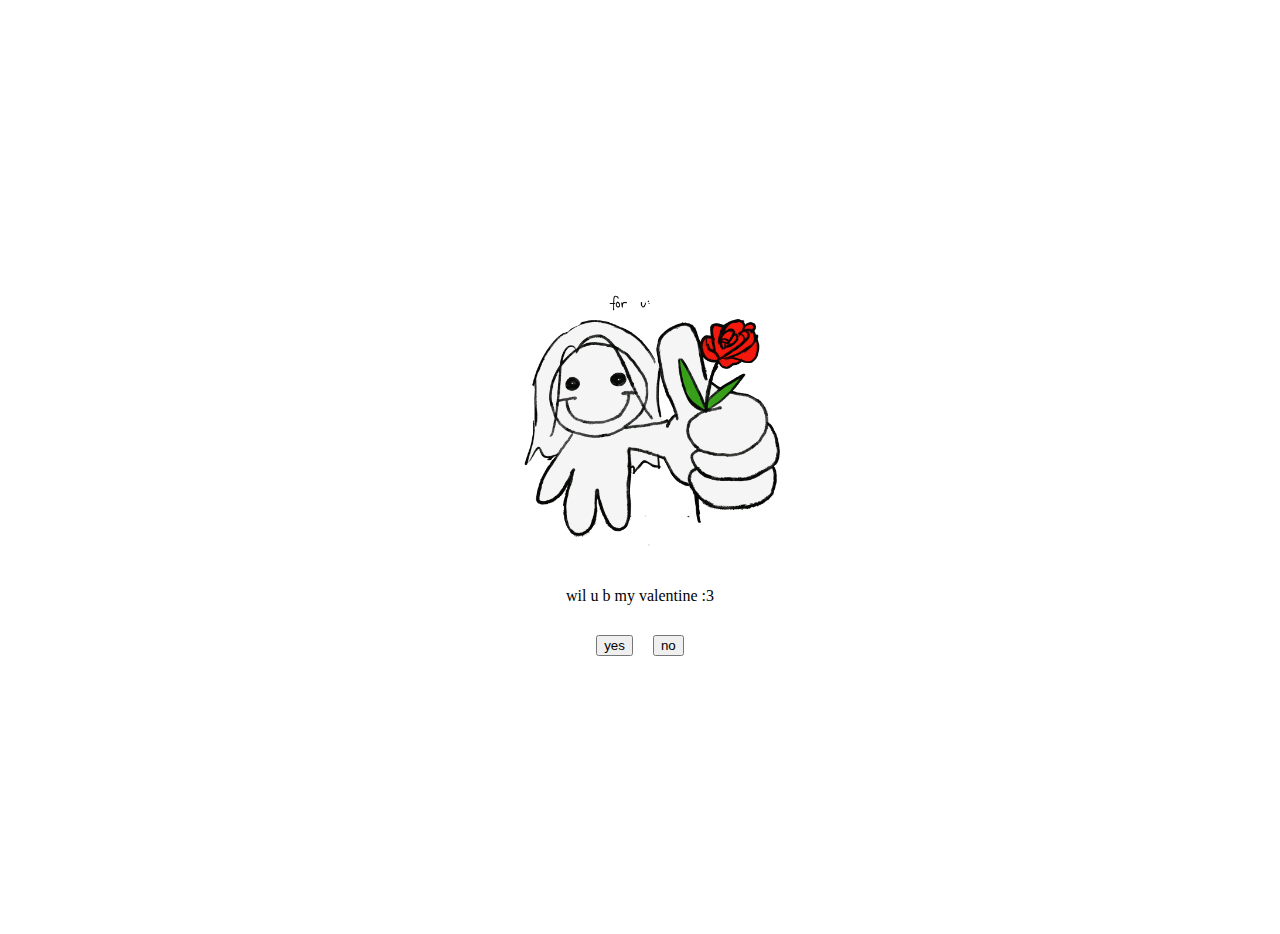
<file: index.html>
<!DOCTYPE html>
<html lang="en">
<head>
    <meta charset="UTF-8">
    <meta name="viewport" content="width=device-width, initial-scale=1.0">
    <title>for gibba</title>
    <link rel="stylesheet" href="styles.css">
</head>
<body>
    <div style="display: none" id="hideAll">&nbsp;</div>
    <div class="main">
        <img src="./media/gif1.gif" class="gif1">
        <h class="question">wil u b my valentine :3</h>
        <div class="buttons">
            <button class="yes"><a href="./yes.html" style="text-decoration: none">yes</a></button>
            <button class="no" onclick ="self.close()">no</button>
        </div>
    </div>


    <script src="script.js"></script>
    <script type="text/javascript">
        document.getElementById("hideAll").style.display = "block";
    </script> 
</body>
</html>
</file>
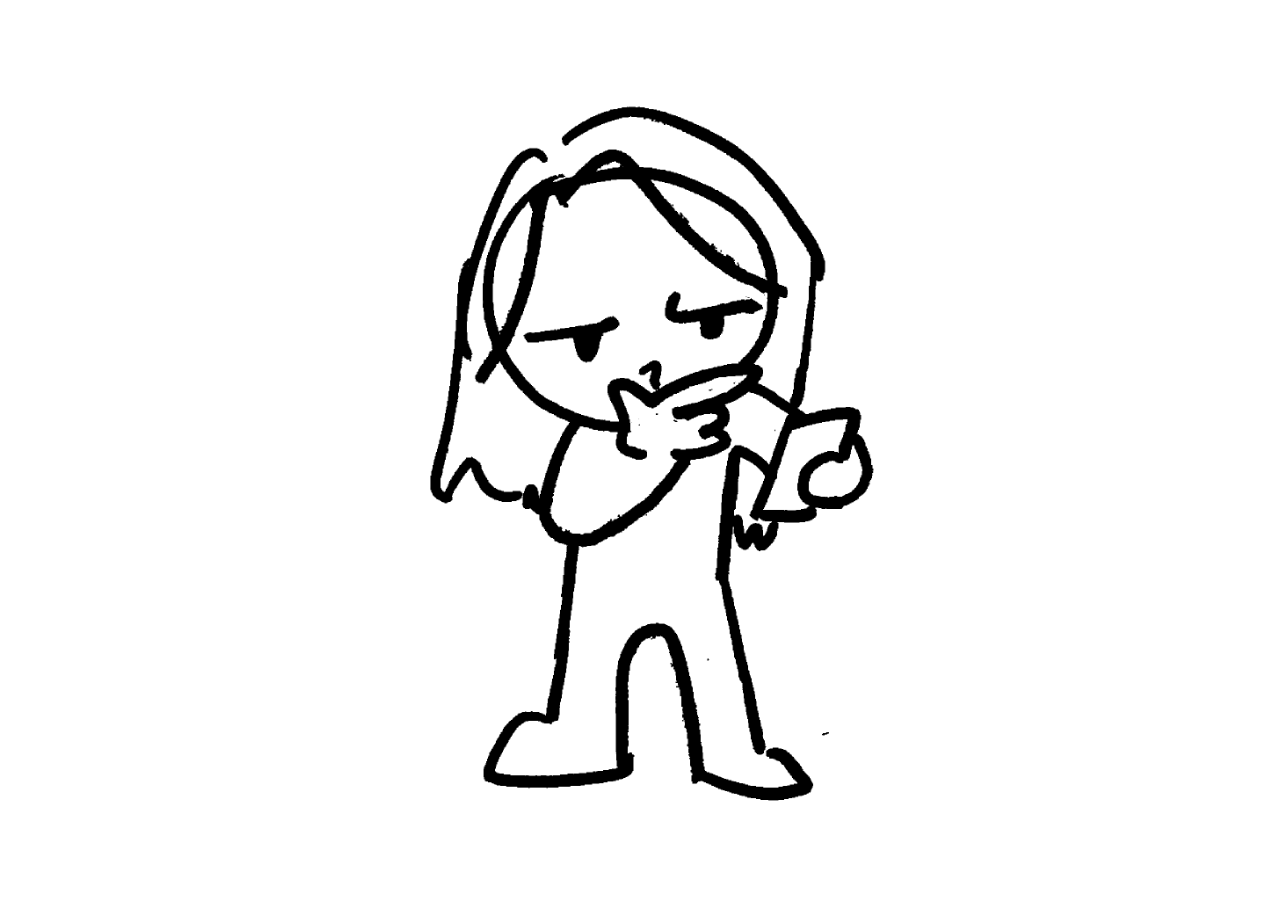
<file: badEnding.html>
<!DOCTYPE html>
<html lang="en">
<head>
    <meta charset="UTF-8">
    <meta name="viewport" content="width=device-width, initial-scale=1.0">
    <title>for gibba</title>
    <link rel="stylesheet" href="styles.css">
</head>
<body>
    
    <div class="main">
        <img src="./media/badEnding.gif" class="badEnding">
    </div>

    <script>
    setTimeout(function() {
        window.close();
    }, 5250);
    </script>
</body>
</html>
</file>
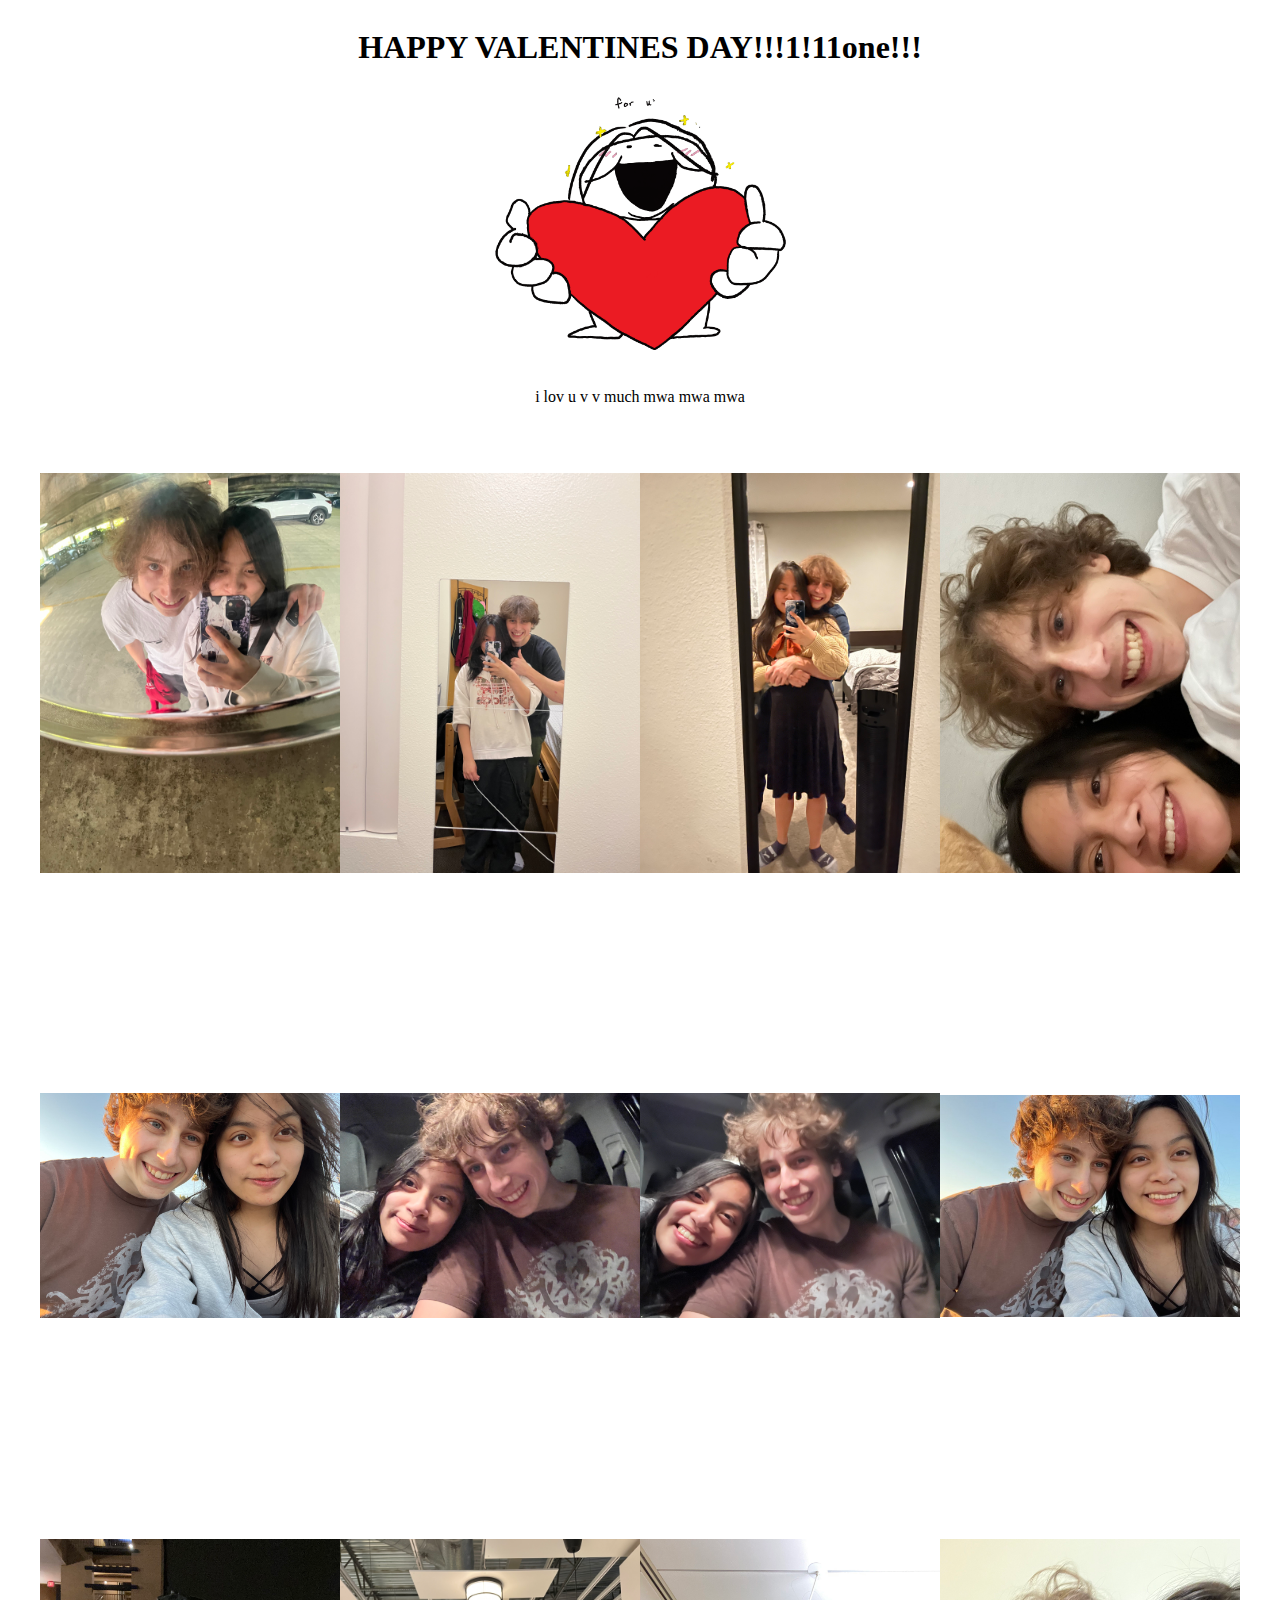
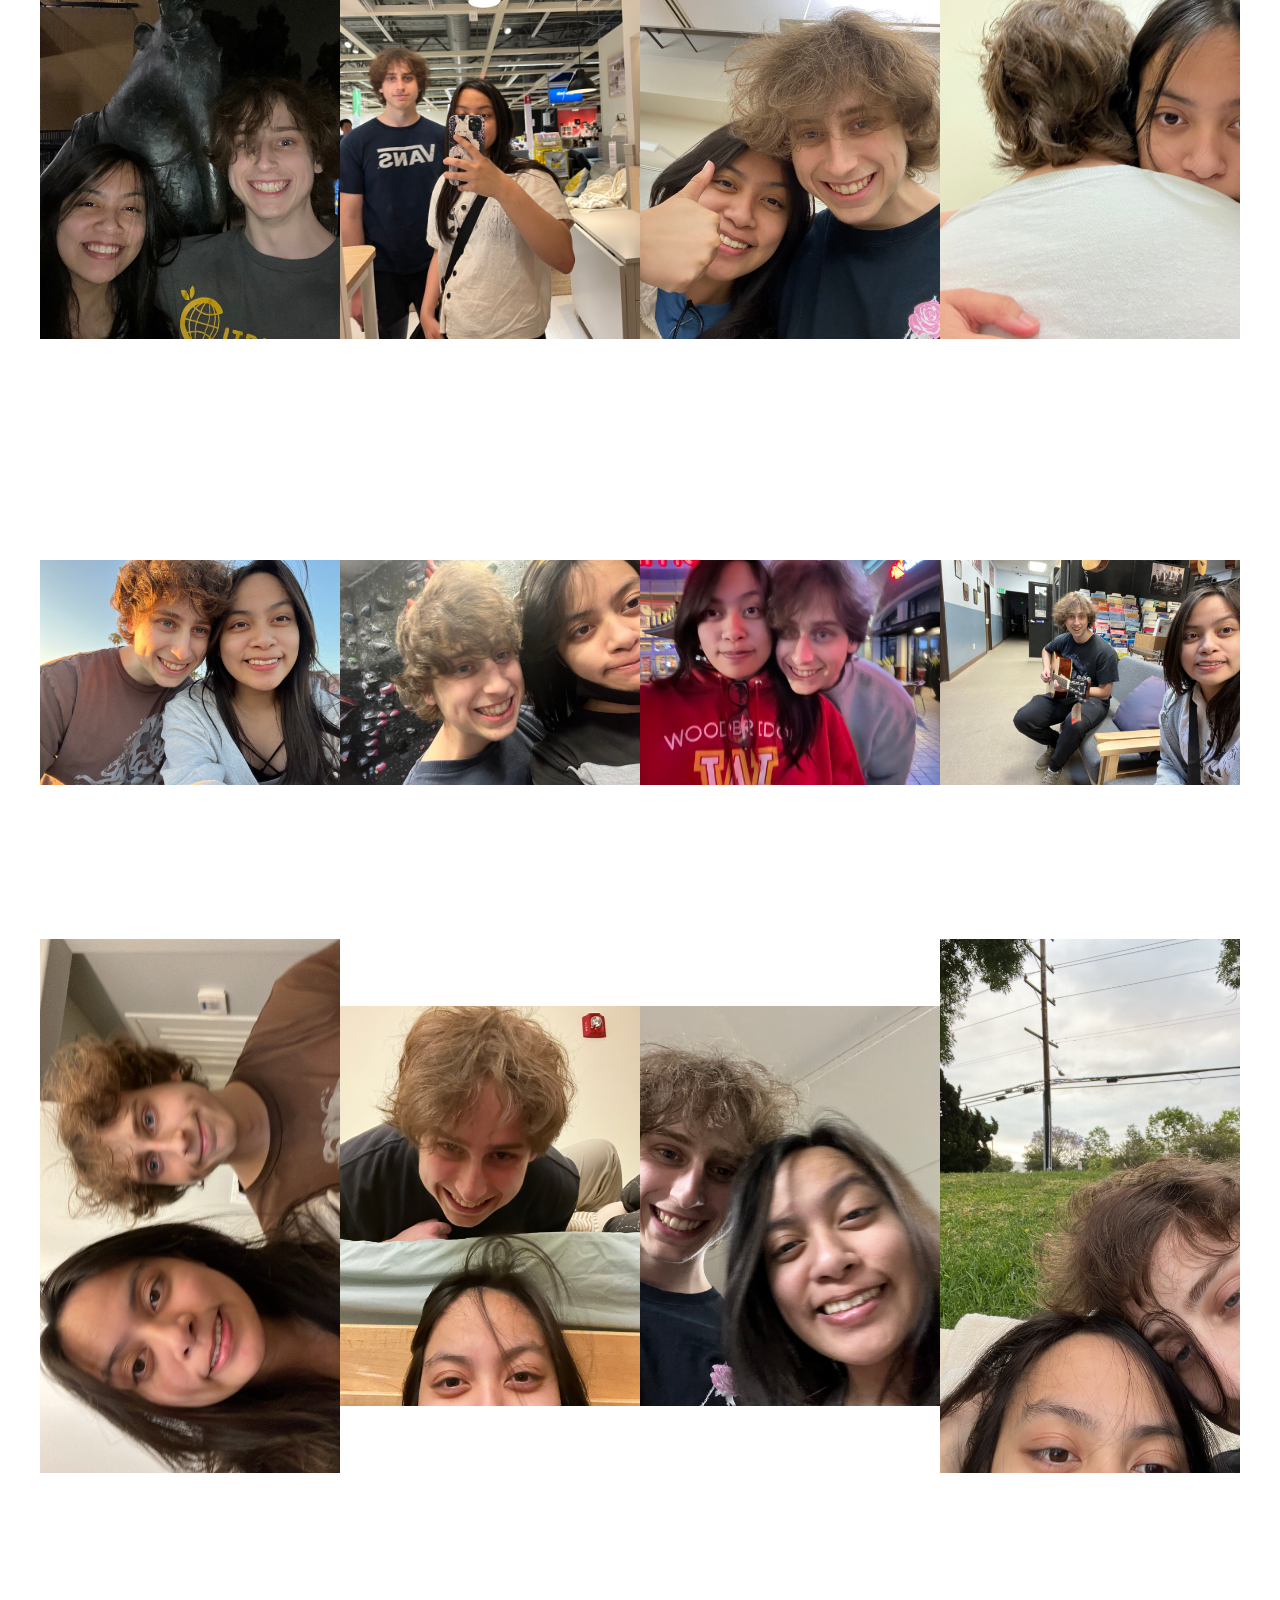
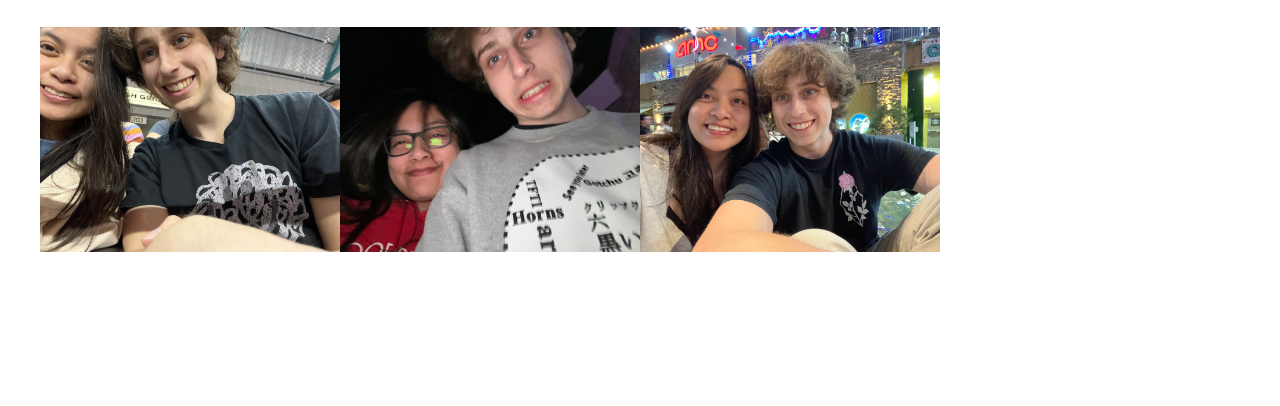
<file: goodEnding.html>
<!DOCTYPE html>
<html lang="en">
<head>
    <meta charset="UTF-8">
    <meta name="viewport" content="width=device-width, initial-scale=1.0">
    <title>:3</title>
    <link rel="stylesheet" href="goodEnding.css">
</head>
<body>
    <div style="display: none" id="hideAll">&nbsp;</div>
    <div class="main">
        <h1>HAPPY VALENTINES DAY!!!1!11one!!!</h1>
        <img src="./media/gif2.gif" class="gif">
        <h>i lov u v v much mwa mwa mwa</h>

    </div>




    <script src="goodEndingScript.js"></script>
    <script src="script.js"></script>
    <script type="text/javascript">
        document.getElementById("hideAll").style.display = "block";
        window.onload = function() 
  { document.getElementById("hideAll").style.display = "none"; }
    </script> 
</body>
</html>
</file>
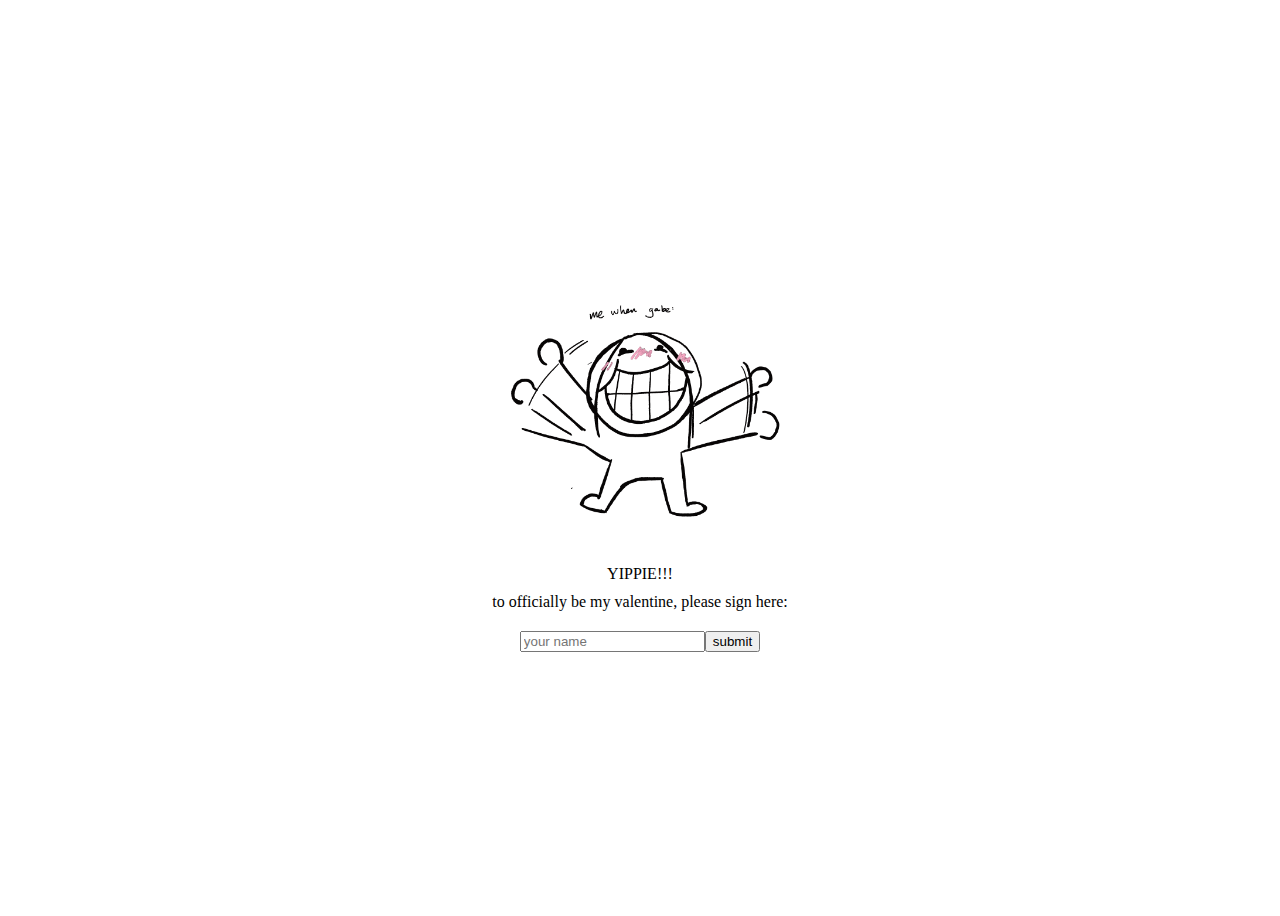
<file: yes.html>
<!DOCTYPE html>
<html lang="en">
<head>
    <meta charset="UTF-8">
    <meta name="viewport" content="width=device-width, initial-scale=1.0">
    <title>YIPPIE!!!</title>
    <link rel="stylesheet" href="yesStyles.css">
</head>
<body>
    
    <div class="main">
        <img src="./media/gif4.gif" class="gif">
        <div class="toHide">
            <div class="hStuff">
                <h class="yay">YIPPIE!!!</h>
                <h class=prompt>to officially be my valentine, please sign here:</h>
            </div>
            <form id="sign">
                <input type="text" class="signature" id="nameInput" placeholder="your name">
                <button type="submit" class="submit">submit</button>
            </form>
        </div>
    </div>


    <script src="yesScript.js"></script>
</body>
</html>
</file>
<file: styles.css>
.main{
    margin:auto;
    display:flex;
    position:relative;
    justify-content:center;
    align-items:center;
    height:100vh;
    width:100%;
    flex-direction:column;
}
.buttons{
    display:flex;
    flex-direction:row;
    padding-top:20px;
}
.buttons button{
    margin:10px;
}

.gif1{
    width:300px;
    cursor: pointer;
}
body{
    background-color: #ffffff;
}

a { color:black } /* Globally */

/* Each state */

a:visited { text-decoration: none; color:black; }
a:hover { text-decoration: none; color:black; }
a:focus { text-decoration: none; color:black; }
a:hover, a:active { text-decoration: none; color:black }

.badEnding{
    display:flex;
    flex-direction:column;
    align-items:center;
    justify-content:center;
    height:100vh;
    /* width:100%; */
    position:relative;
}
</file>
<file: goodEnding.css>
.gif{
    width:300px;
}
.main{
    margin:auto;
    display:flex;
    position:relative;
    justify-content:flex-start;
    align-items:center;
    height:100vh;
    width:100%;
    flex-direction:column;
    
}

.parent {
    display: grid;
    grid-template-columns: repeat(4, 1fr);
    grid-template-rows: repeat(6, 1fr);
    grid-column-gap: 0px;
    grid-row-gap: 0px;
    }
    
.div1 { grid-area: 1 / 1 / 2 / 2; }
.div2 { grid-area: 1 / 2 / 2 / 3; }
.div3 { grid-area: 1 / 3 / 2 / 4; }
.div4 { grid-area: 1 / 4 / 2 / 5; }
.div5 { grid-area: 2 / 1 / 3 / 2; }
.div6 { grid-area: 2 / 2 / 3 / 3; }
.div7 { grid-area: 2 / 3 / 3 / 4; }
.div8 { grid-area: 2 / 4 / 3 / 5; }
.div9 { grid-area: 3 / 1 / 4 / 2; }
.div10 { grid-area: 3 / 2 / 4 / 3; }
.div11 { grid-area: 3 / 3 / 4 / 4; }
.div12 { grid-area: 3 / 4 / 4 / 5; }
.div13 { grid-area: 4 / 1 / 5 / 2; }
.div14 { grid-area: 4 / 2 / 5 / 3; }
.div15 { grid-area: 4 / 3 / 5 / 4; }
.div16 { grid-area: 4 / 4 / 5 / 5; }
.div17 { grid-area: 5 / 1 / 6 / 2; }
.div18 { grid-area: 5 / 2 / 6 / 3; }
.div19 { grid-area: 5 / 3 / 6 / 4; }
.div20 { grid-area: 5 / 4 / 6 / 5; }
.div21 { grid-area: 6 / 1 / 7 / 2; }
.div22 { grid-area: 6 / 2 / 7 / 3; }
.div23 { grid-area: 6 / 3 / 7 / 4; }

.parent > div > img{
    width:300px;
}
.parent > div{
    display:flex;
    justify-content:center;
    align-items:center;
    height:100%;
    width:100%;
}

#hideAll
 {
   position: fixed;
   left: 0px; 
   right: 0px; 
   top: 0px; 
   bottom: 0px; 
   background-color: white;
   z-index: 99; /* Higher than anything else in the document */

 }
</file>
<file: yesStyles.css>
.gif{
    width:300px;
}
body{
    background-color: #ffffff;
}
.main{
    margin:auto;
    display:flex;
    position:relative;
    justify-content:center;
    align-items:center;
    height:100vh;
    width:100%;
    flex-direction:column;
}
h{
    padding-bottom: 10px;
}
.submit{
    margin-top: 10px;
}
.hStuff{
    display:flex;
    flex-direction:column;
    align-items:center;
    justify-content:center;
    position:relative;
}
form{
    display:flex;
    flex-direction:row;
    align-items:flex-end;
    justify-content:center;
    position:relative;
}
</file>
